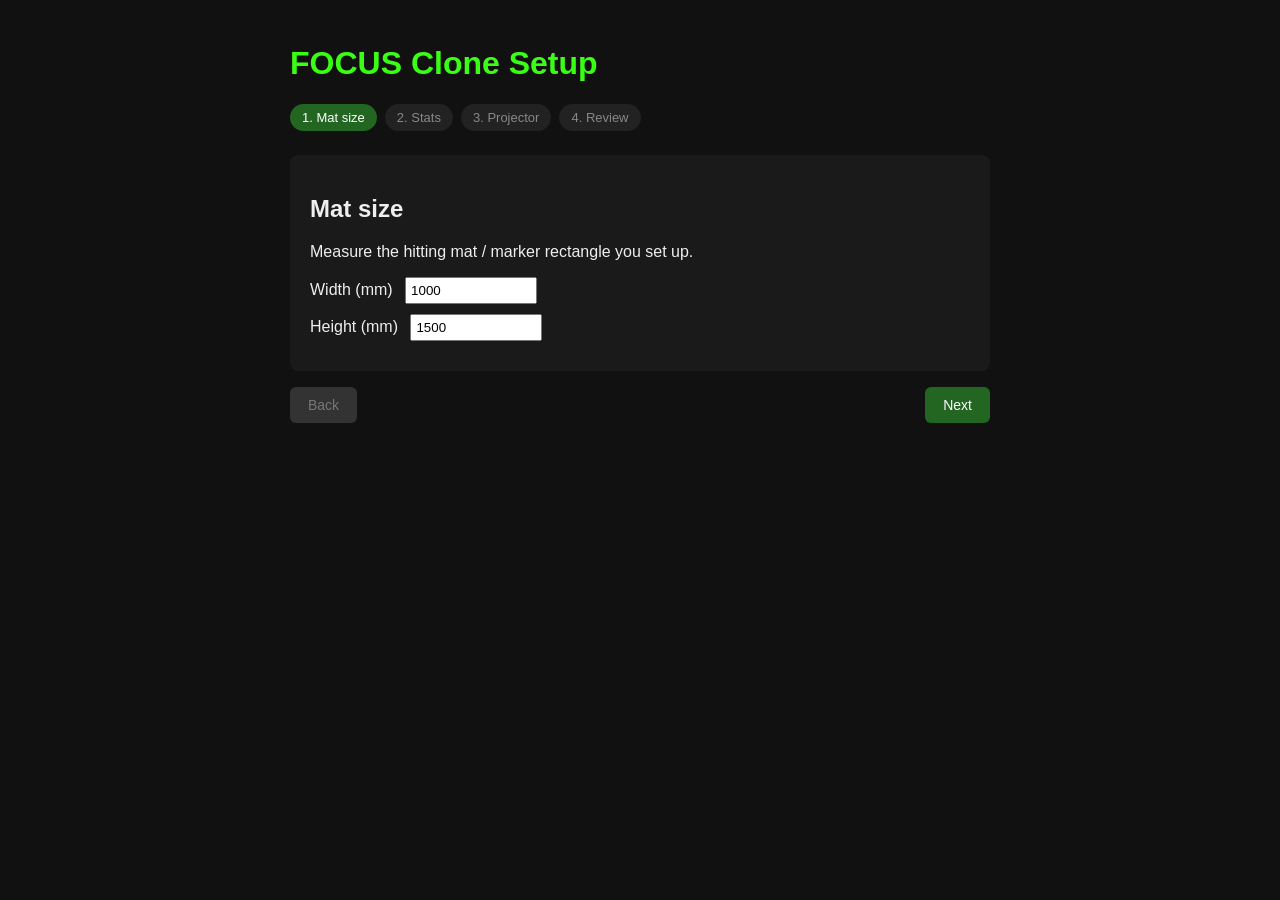
<file: webapp/setup.html>
<!doctype html>
<html lang="en">
<head>
  <meta charset="utf-8" />
  <title>FOCUS Clone — Setup</title>
  <meta name="viewport" content="width=device-width, initial-scale=1" />
  <link rel="stylesheet" href="css/setup.css" />
</head>
<body>
  <main id="wizard">
    <h1>FOCUS Clone Setup</h1>
    <div id="steps-nav">
      <span class="step-dot" data-step="0">1. Mat size</span>
      <span class="step-dot" data-step="1">2. Stats</span>
      <span class="step-dot" data-step="2">3. Projector</span>
      <span class="step-dot" data-step="3">4. Review</span>
    </div>

    <section id="step-0" class="step">
      <h2>Mat size</h2>
      <p>Measure the hitting mat / marker rectangle you set up.</p>
      <label>Width (mm) <input type="number" id="mat-width" value="1000" min="1" /></label>
      <label>Height (mm) <input type="number" id="mat-height" value="1500" min="1" /></label>
    </section>

    <section id="step-1" class="step hidden">
      <h2>Choose up to 3 stats</h2>
      <p>These display on-screen after each shot.</p>
      <div id="stat-options"></div>
    </section>

    <section id="step-2" class="step hidden">
      <h2>Projector calibration</h2>
      <p>
        Drag each corner handle until the grid below looks like a perfect
        rectangle <strong>on the actual floor</strong> (open this page on the
        kiosk PC and look at the real projection while you drag, or have
        someone watch the floor and call out adjustments). This is a "corner
        pin": you're directly correcting for the projector's keystone/angle,
        no camera or photo needed.
      </p>
      <div id="calibration-canvas-wrap">
        <canvas id="calibration-canvas" width="800" height="450"></canvas>
      </div>
      <button type="button" id="reset-corners">Reset to no correction</button>
      <p class="hint">Skip this step if you don't have the projector connected yet — it'll render un-warped until you calibrate later from this same page.</p>
    </section>

    <section id="step-3" class="step hidden">
      <h2>Review &amp; save</h2>
      <pre id="review-summary"></pre>
      <button type="button" id="save-btn">Save setup</button>
      <p id="save-status"></p>
    </section>

    <div id="nav-buttons">
      <button type="button" id="back-btn">Back</button>
      <button type="button" id="next-btn">Next</button>
    </div>
  </main>

  <script src="js/animation.js"></script>
  <script src="js/stat-catalog.js"></script>
  <script src="js/wizard-logic.js"></script>
  <script src="js/setup.js"></script>
</body>
</html>
</file>
<file: webapp/css/setup.css>
html, body {
  margin: 0;
  padding: 0;
  background: #111;
  color: #eee;
  font-family: sans-serif;
}

#wizard {
  max-width: 700px;
  margin: 0 auto;
  padding: 24px;
}

h1 {
  color: #39ff14;
}

#steps-nav {
  display: flex;
  gap: 8px;
  margin-bottom: 24px;
  flex-wrap: wrap;
}

.step-dot {
  padding: 6px 12px;
  border-radius: 999px;
  background: #222;
  font-size: 13px;
  color: #888;
}

.step-dot.active {
  background: #226622;
  color: #fff;
}

.step {
  background: #1a1a1a;
  border-radius: 8px;
  padding: 20px;
  margin-bottom: 16px;
}

.step.hidden {
  display: none;
}

label {
  display: block;
  margin: 10px 0;
}

input[type="number"] {
  margin-left: 8px;
  width: 120px;
  padding: 4px;
}

#stat-options label {
  display: flex;
  align-items: center;
  gap: 8px;
}

#calibration-canvas-wrap {
  margin: 12px 0;
}

#calibration-canvas {
  max-width: 100%;
  background: #000;
  border: 1px solid #444;
  cursor: crosshair;
}

.hint {
  color: #999;
  font-size: 13px;
}

#nav-buttons {
  display: flex;
  justify-content: space-between;
}

button {
  background: #226622;
  color: #fff;
  border: none;
  padding: 10px 18px;
  border-radius: 6px;
  cursor: pointer;
  font-size: 14px;
}

button:disabled {
  background: #333;
  color: #777;
  cursor: not-allowed;
}

#review-summary {
  background: #000;
  padding: 12px;
  border-radius: 6px;
  white-space: pre-wrap;
  font-size: 13px;
}

#save-status {
  font-size: 14px;
}

#save-status.ok {
  color: #39ff14;
}

#save-status.error {
  color: #ff5555;
}
</file>
